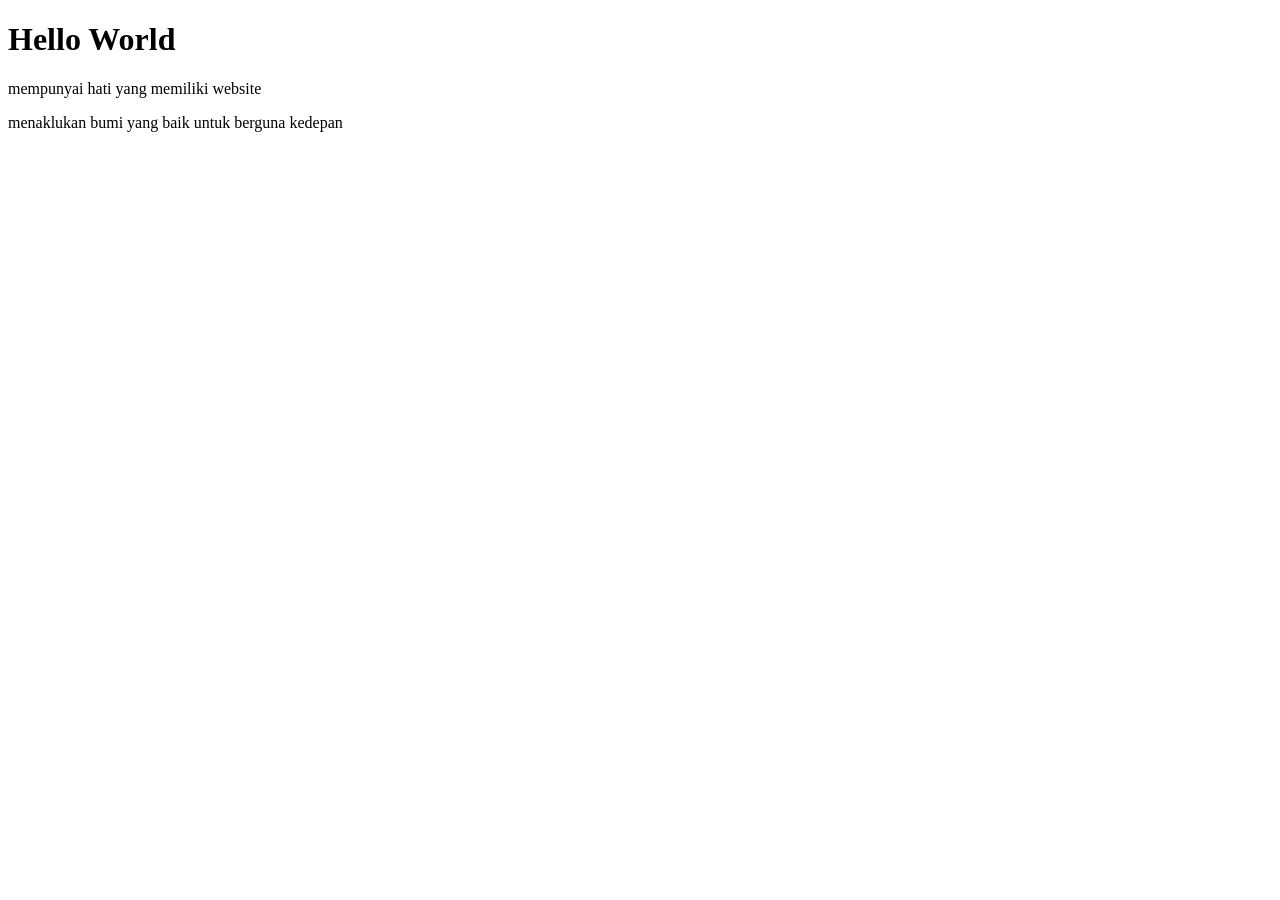
<file: index.html>
<!DOCTYPE html>
<html lang="id">
<head>
  <meta charset="UTF-8">
  <title>Dasar HTML5</title>
</head>
<body>
  <h1>Hello World</h1>
  <p>mempunyai hati yang memiliki website</p>
  <p>menaklukan bumi yang baik untuk berguna kedepan
</file>
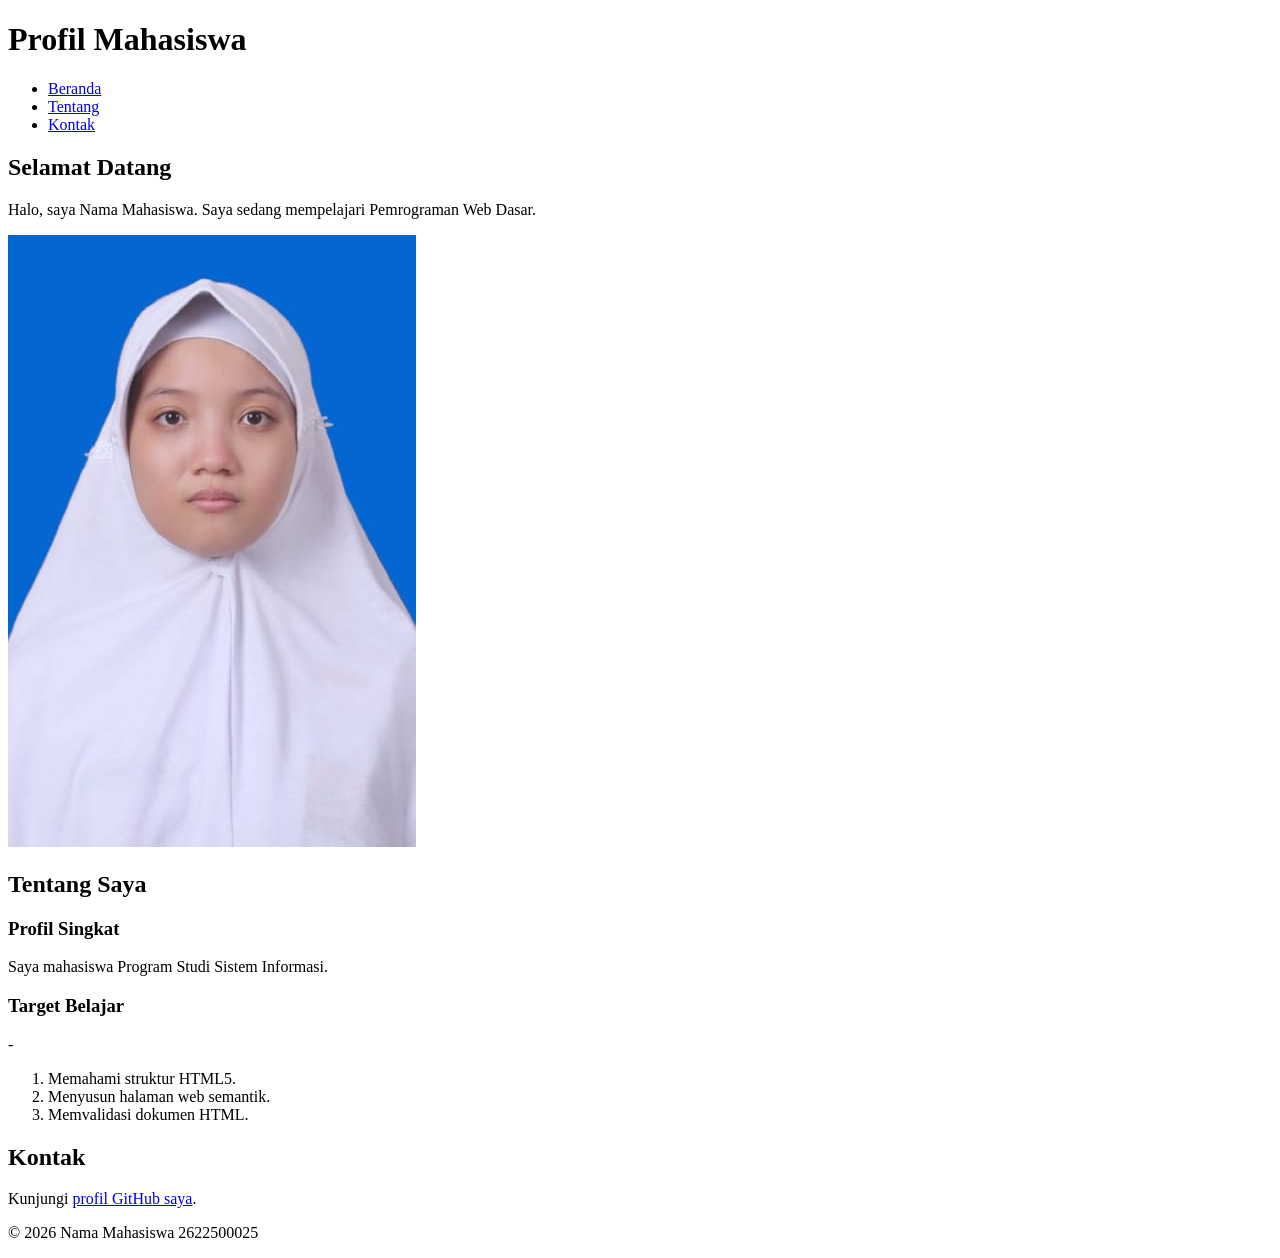
<file: pertemuan-02/index.html>
<!doctype html>
<html lang="id">
  <head>
    <meta charset="UTF-8">
    <meta name="viewport" content="width=device-width, initial-scale=1.0">
    <title>Profil Mahasiswa</title>
  </head>
  <body>
    <header>
      <h1>Profil Mahasiswa</h1>
      <nav>
        <ul>
          <li><a href="#home">Beranda</a></li>
          <li><a href="#about">Tentang</a></li>
          <li><a href="#contact">Kontak</a></li>
        </ul>
      </nav>
    </header>
    <main>
      <section id="home">
        <h2>Selamat Datang</h2>
        <p>
          Halo, saya Nama Mahasiswa. Saya sedang mempelajari Pemrograman Web
          Dasar.
        </p>
        <img src="img/foto-profil.jpeg" alt="nia khoirunnisa">
      </section>
      <section id="about">
        <h2>Tentang Saya</h2>
        <article>
          <h3>Profil Singkat</h3>
          <p>Saya mahasiswa Program Studi Sistem Informasi.</p>
          <h3>Target Belajar</h3>
          -
          <ol>
            <li>Memahami struktur HTML5.</li>
            <li>Menyusun halaman web semantik.</li>
            <li>Memvalidasi dokumen HTML.</li>
          </ol>
        </article>
      </section>
      <section id="contact">
        <h2>Kontak</h2>
        <p>
          Kunjungi
          <a href="https://github.com/niakhoirunnisa001">profil GitHub saya</a>.
        </p>
      </section>
    </main>
    <footer>
      <p>&copy; 2026 Nama Mahasiswa 2622500025</p>
    </footer>
  </body>
</html>
</file>
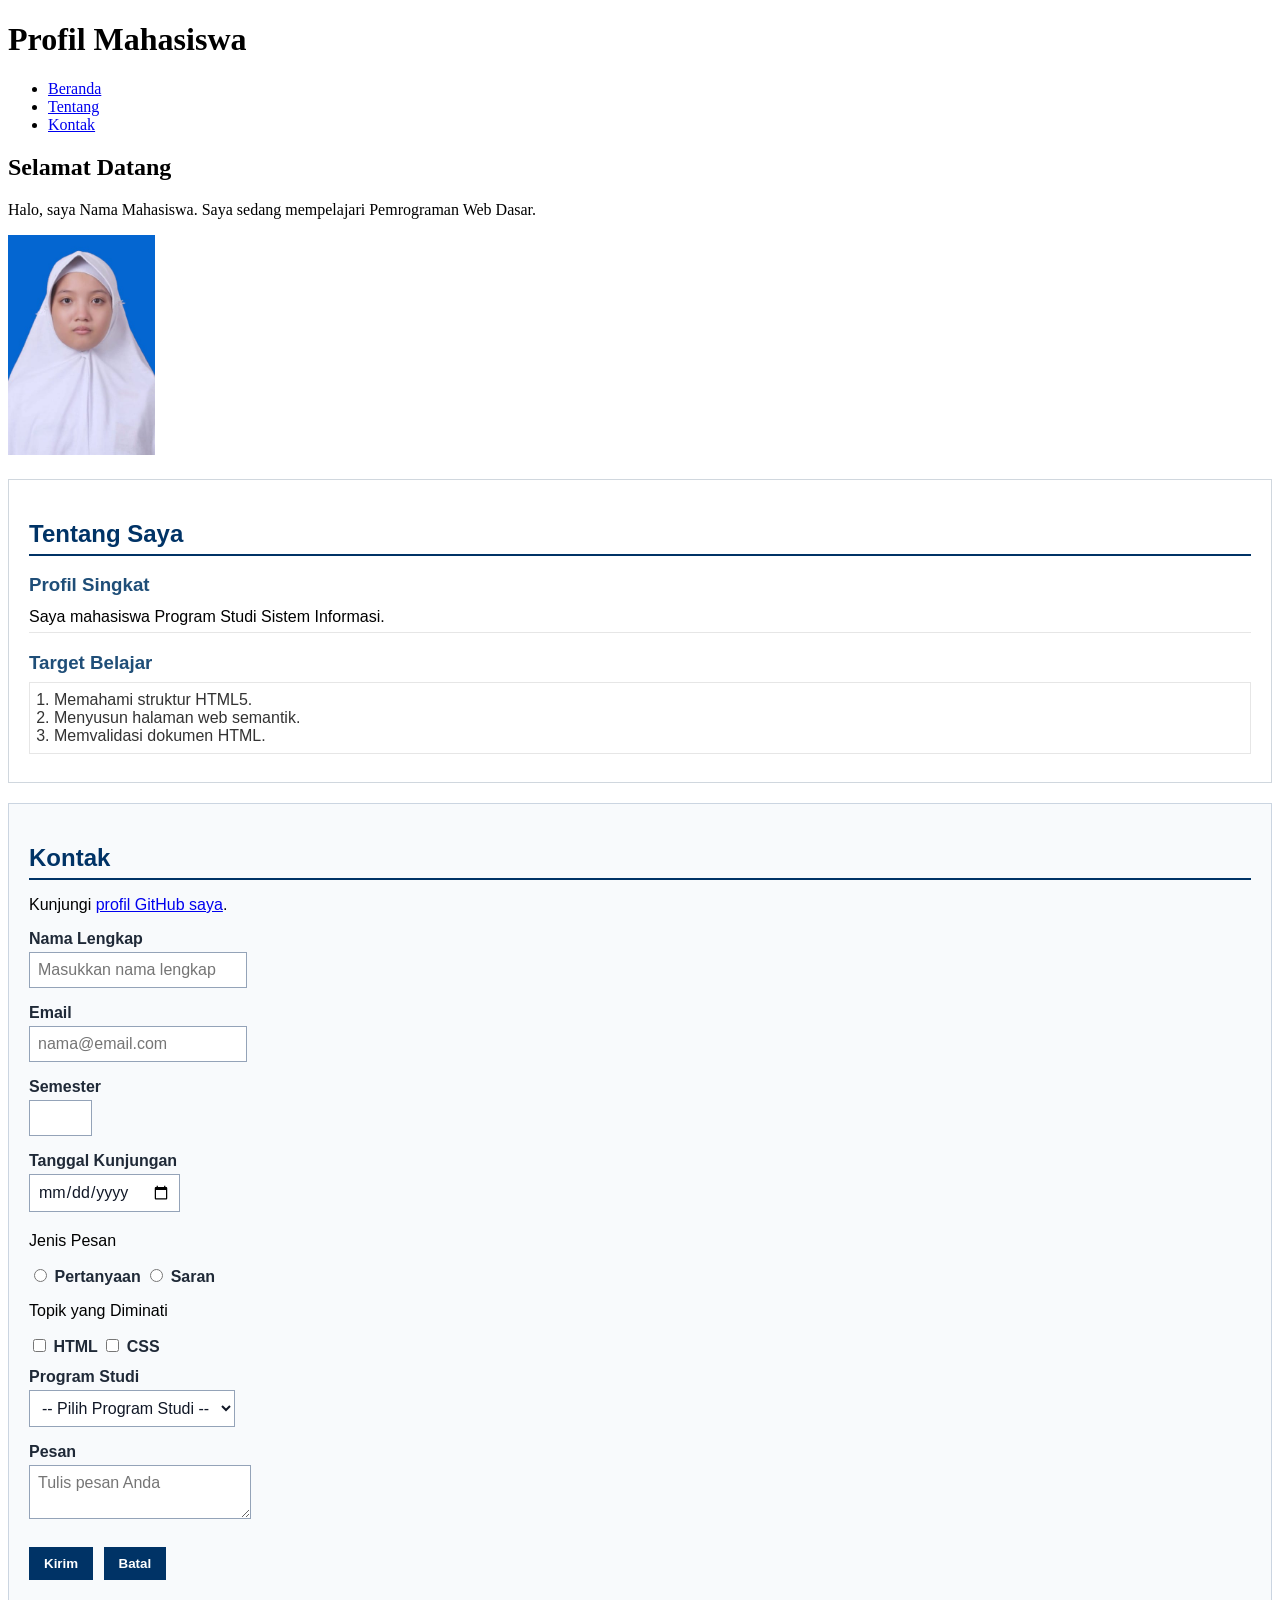
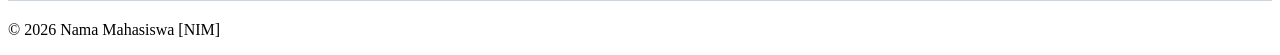
<file: pertemuan-03/index.html>
<!doctype html>
<html lang="id">
  <head>
    <meta charset="UTF-8" />
    <meta name="viewport" content="width=device-width, initial-scale=1.0" />
    <title>Profil Mahasiswa</title>
    <style>
      #about {
        background-color: #ffffff;
        border: 1px solid #d0d7de;
        padding: 20px;
        margin: 20px 0;
        font-family: Arial, sans-serif;
      }
      #about h2 {
        color: #003366;
        border-bottom: 2px solid #003366;
        padding-bottom: 6px;
        margin-bottom: 16px;
      }
      #about h3 {
        color: #1f4e78;
        margin-bottom: 6px;
      }
      #about p {
        margin: 6px 0;
        padding: 6px 0;
        border-bottom: 1px solid #e6e6e6;
      }
      #about ol {
        color: #333333;
        margin: 8px 0;
        padding: 8px 24px;
        border: 1px solid #e6e6e6;
      }
      #contact {
        background-color: #f8fafc;
        border: 1px solid #cbd5e1;
        padding: 20px;
        margin: 20px 0;
        font-family: Arial, sans-serif;
      }
      #contact h2 {
        color: #003366;
        border-bottom: 2px solid #003366;
        padding-bottom: 6px;
        margin-bottom: 16px;
      }
      .form-group {
        margin: 12px 0;
      }
      #contact label {
        color: #1f2937;
        font-weight: bold;
      }
      .input-form {
        background-color: #ffffff;
        color: #111827;
        font-family: Arial, sans-serif;
        font-size: 16px;
        padding: 8px;
        margin: 4px 0;
        border: 1px solid #94a3b8;
      }
      #contact button {
        background-color: #003366;
        color: #ffffff;
        font-weight: bold;
        padding: 8px 14px;
        margin: 8px 6px 0 0;
        border: 1px solid #003366;
      }
    </style>
  </head>
  <body>
    <header>
      <h1>Profil Mahasiswa</h1>
      <nav>
        <ul>
          <li><a href="#home">Beranda</a></li>
          <li><a href="#about">Tentang</a></li>
          <li><a href="#contact">Kontak</a></li>
        </ul>
      </nav>
    </header>
    <main>
      <section id="home">
        <h2>Selamat Datang</h2>
        <p>
          Halo, saya Nama Mahasiswa. Saya sedang mempelajari Pemrograman Web
          Dasar.
        </p>
        <img
          style="height: 220px; width: auto;"
          src="img/foto-profil.jpeg"
          alt="Foto profil Nama Mahasiswa"
        />
      </section>
      <section id="about">
        <h2>Tentang Saya</h2>
        <article>
          <h3>Profil Singkat</h3>
          <p>Saya mahasiswa Program Studi Sistem Informasi.</p>
          <h3>Target Belajar</h3>
          <ol>
            <li>Memahami struktur HTML5.</li>
            <li>Menyusun halaman web semantik.</li>
            <li>Memvalidasi dokumen HTML.</li>
          </ol>
        </article>
      </section>
      <section id="contact">
        <h2>Kontak</h2>
        <p>
          Kunjungi <a href="https://github.com/username">profil GitHub saya</a>.
        </p>
        <form action="index.html" method="get">
          <div class="form-group">
            <label for="nama">Nama Lengkap</label><br />
            <input
              class="input-form"
              type="text"
              id="nama"
              name="nama"
              placeholder="Masukkan nama lengkap"
              minlength="3"
              maxlength="50"
              required
            />
          </div>
          <div class="form-group">
            <label for="email">Email</label><br />
            <input
              class="input-form"
              type="email"
              id="email"
              name="email"
              placeholder="nama@email.com"
              required
            />
          </div>
          <div class="form-group">
            <label for="semester">Semester</label><br />
            <input
              class="input-form"
              type="number"
              id="semester"
              name="semester"
              min="1"
              max="14"
              required
            />
          </div>
          <div class="form-group">
            <label for="tanggal">Tanggal Kunjungan</label><br />
            <input
              class="input-form"
              type="date"
              id="tanggal"
              name="tanggal"
              required
            />
          </div>
          <div class="form-group">
            <p>Jenis Pesan</p>
            <input
              type="radio"
              id="pertanyaan"
              name="jenis_pesan"
              value="pertanyaan"
              required
            />
            <label for="pertanyaan">Pertanyaan</label>
            <input type="radio" id="saran" name="jenis_pesan" value="saran" />
            <label for="saran">Saran</label>
          </div>
          <div class="form-group">
            <p>Topik yang Diminati</p>
            <input type="checkbox" id="minat-html" name="minat" value="HTML" />
            <label for="minat-html">HTML</label>
            <input type="checkbox" id="minat-css" name="minat" value="CSS" />
            <label for="minat-css">CSS</label>
          </div>
          <div class="form-group">
            <label for="prodi">Program Studi</label><br />
            <select class="input-form" id="prodi" name="prodi" required>
              <option value="">-- Pilih Program Studi --</option>
              <option value="SI">Sistem Informasi</option>
              <option value="TI">Teknik Informatika</option>
            </select>
          </div>
          <div class="form-group">
            <label for="pesan">Pesan</label><br />
            <textarea
              class="input-form"
              id="pesan"
              name="pesan"
              maxlength="300"
              placeholder="Tulis pesan Anda"
              required
            ></textarea>
          </div>
          <button type="submit">Kirim</button>
          <button type="reset">Batal</button>
        </form>
      </section>
    </main>
    <footer>
      <p>&copy; 2026 Nama Mahasiswa [NIM]</p>
    </footer>
  </body>
</html>
</file>
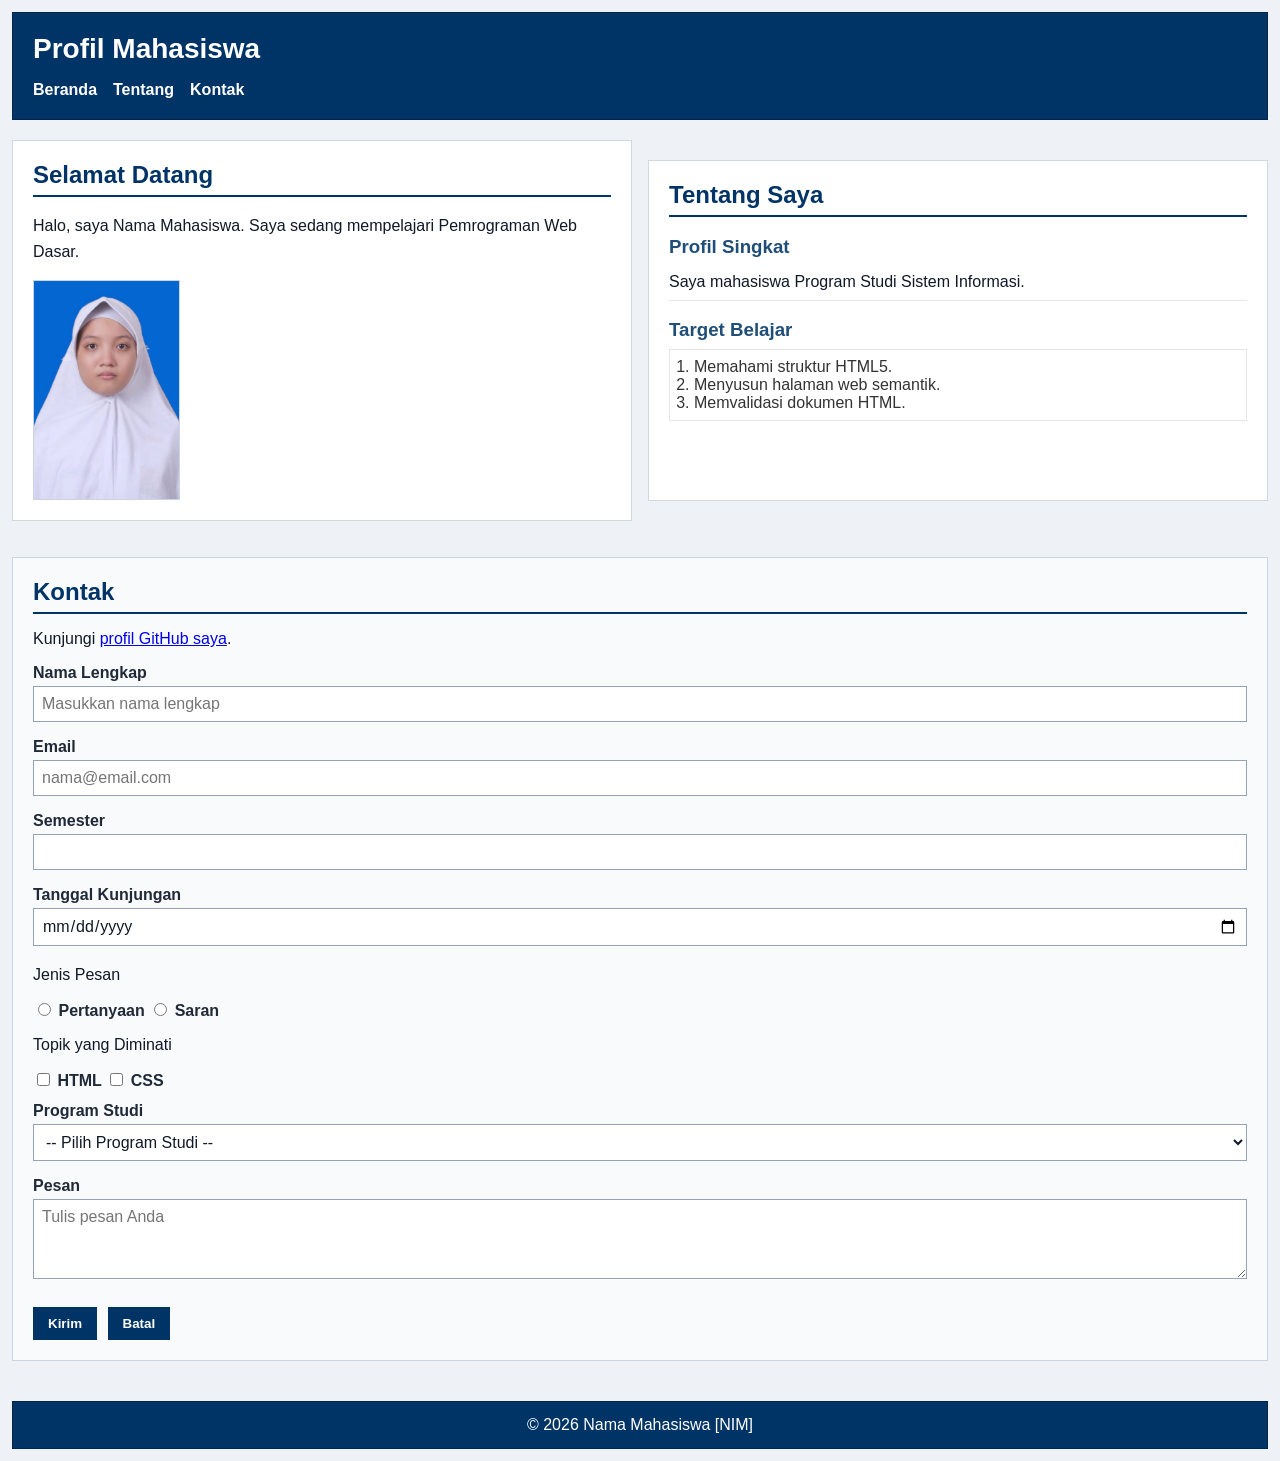
<file: pertemuan-04/index.html>
<!doctype html>
<html lang="id">
  <head>
    <meta charset="UTF-8" />
    <meta name="viewport" content="width=device-width, initial-scale=1.0" />
    <title>Profil Mahasiswa</title>
    <link rel="stylesheet" href="style.css" type="text/css" />
  </head>
  <body>
    <header>
      <h1>Profil Mahasiswa</h1>
      <nav id="navMenu">
        <ul>
          <li><a href="#home">Beranda</a></li>
          <li><a href="#about">Tentang</a></li>
          <li><a href="#contact">Kontak</a></li>
        </ul>
      </nav>
    </header>
    <main>
      <section id="home">
        <h2>Selamat Datang</h2>
        <p>
          Halo, saya Nama Mahasiswa. Saya sedang mempelajari Pemrograman Web
          Dasar.
        </p>
        <img
          style="height: 220px; width: auto"
          src="img/foto-profil.jpeg"
          alt="Foto profil Nama Mahasiswa"
        />
      </section>
      <section id="about">
        <h2>Tentang Saya</h2>
        <article>
          <h3>Profil Singkat</h3>
          <p>Saya mahasiswa Program Studi Sistem Informasi.</p>
          <h3>Target Belajar</h3>
          <ol>
            <li>Memahami struktur HTML5.</li>
            <li>Menyusun halaman web semantik.</li>
            <li>Memvalidasi dokumen HTML.</li>
          </ol>
        </article>
      </section>
      <section id="contact">
        <h2>Kontak</h2>
        <p>
          Kunjungi <a href="https://github.com/username">profil GitHub saya</a>.
        </p>
        <form action="index.html" method="get">
          <div class="form-group">
            <label for="nama">Nama Lengkap</label><br />
            <input
              class="input-form"
              type="text"
              id="nama"
              name="nama"
              placeholder="Masukkan nama lengkap"
              minlength="3"
              maxlength="50"
              required
            />
          </div>
          <div class="form-group">
            <label for="email">Email</label><br />
            <input
              class="input-form"
              type="email"
              id="email"
              name="email"
              placeholder="nama@email.com"
              required
            />
          </div>
          <div class="form-group">
            <label for="semester">Semester</label><br />
            <input
              class="input-form"
              type="number"
              id="semester"
              name="semester"
              min="1"
              max="14"
              required
            />
          </div>
          <div class="form-group">
            <label for="tanggal">Tanggal Kunjungan</label><br />
            <input
              class="input-form"
              type="date"
              id="tanggal"
              name="tanggal"
              required
            />
          </div>
          <div class="form-group">
            <p>Jenis Pesan</p>
            <input
              type="radio"
              id="pertanyaan"
              name="jenis_pesan"
              value="pertanyaan"
              required
            />
            <label for="pertanyaan">Pertanyaan</label>
            <input type="radio" id="saran" name="jenis_pesan" value="saran" />
            <label for="saran">Saran</label>
          </div>
          <div class="form-group">
            <p>Topik yang Diminati</p>
            <input type="checkbox" id="minat-html" name="minat" value="HTML" />
            <label for="minat-html">HTML</label>
            <input type="checkbox" id="minat-css" name="minat" value="CSS" />
            <label for="minat-css">CSS</label>
          </div>
          <div class="form-group">
            <label for="prodi">Program Studi</label><br />
            <select class="input-form" id="prodi" name="prodi" required>
              <option value="">-- Pilih Program Studi --</option>
              <option value="SI">Sistem Informasi</option>
              <option value="TI">Teknik Informatika</option>
            </select>
          </div>
          <div class="form-group">
            <label for="pesan">Pesan</label><br />
            <textarea
              class="input-form"
              id="pesan"
              name="pesan"
              maxlength="300"
              placeholder="Tulis pesan Anda"
              required
            ></textarea>
          </div>
          <button type="submit">Kirim</button>
          <button type="reset">Batal</button>
        </form>
      </section>
    </main>
    <footer>
      <p>&copy; 2026 Nama Mahasiswa [NIM]</p>
    </footer>
  </body>
</html>
</file>
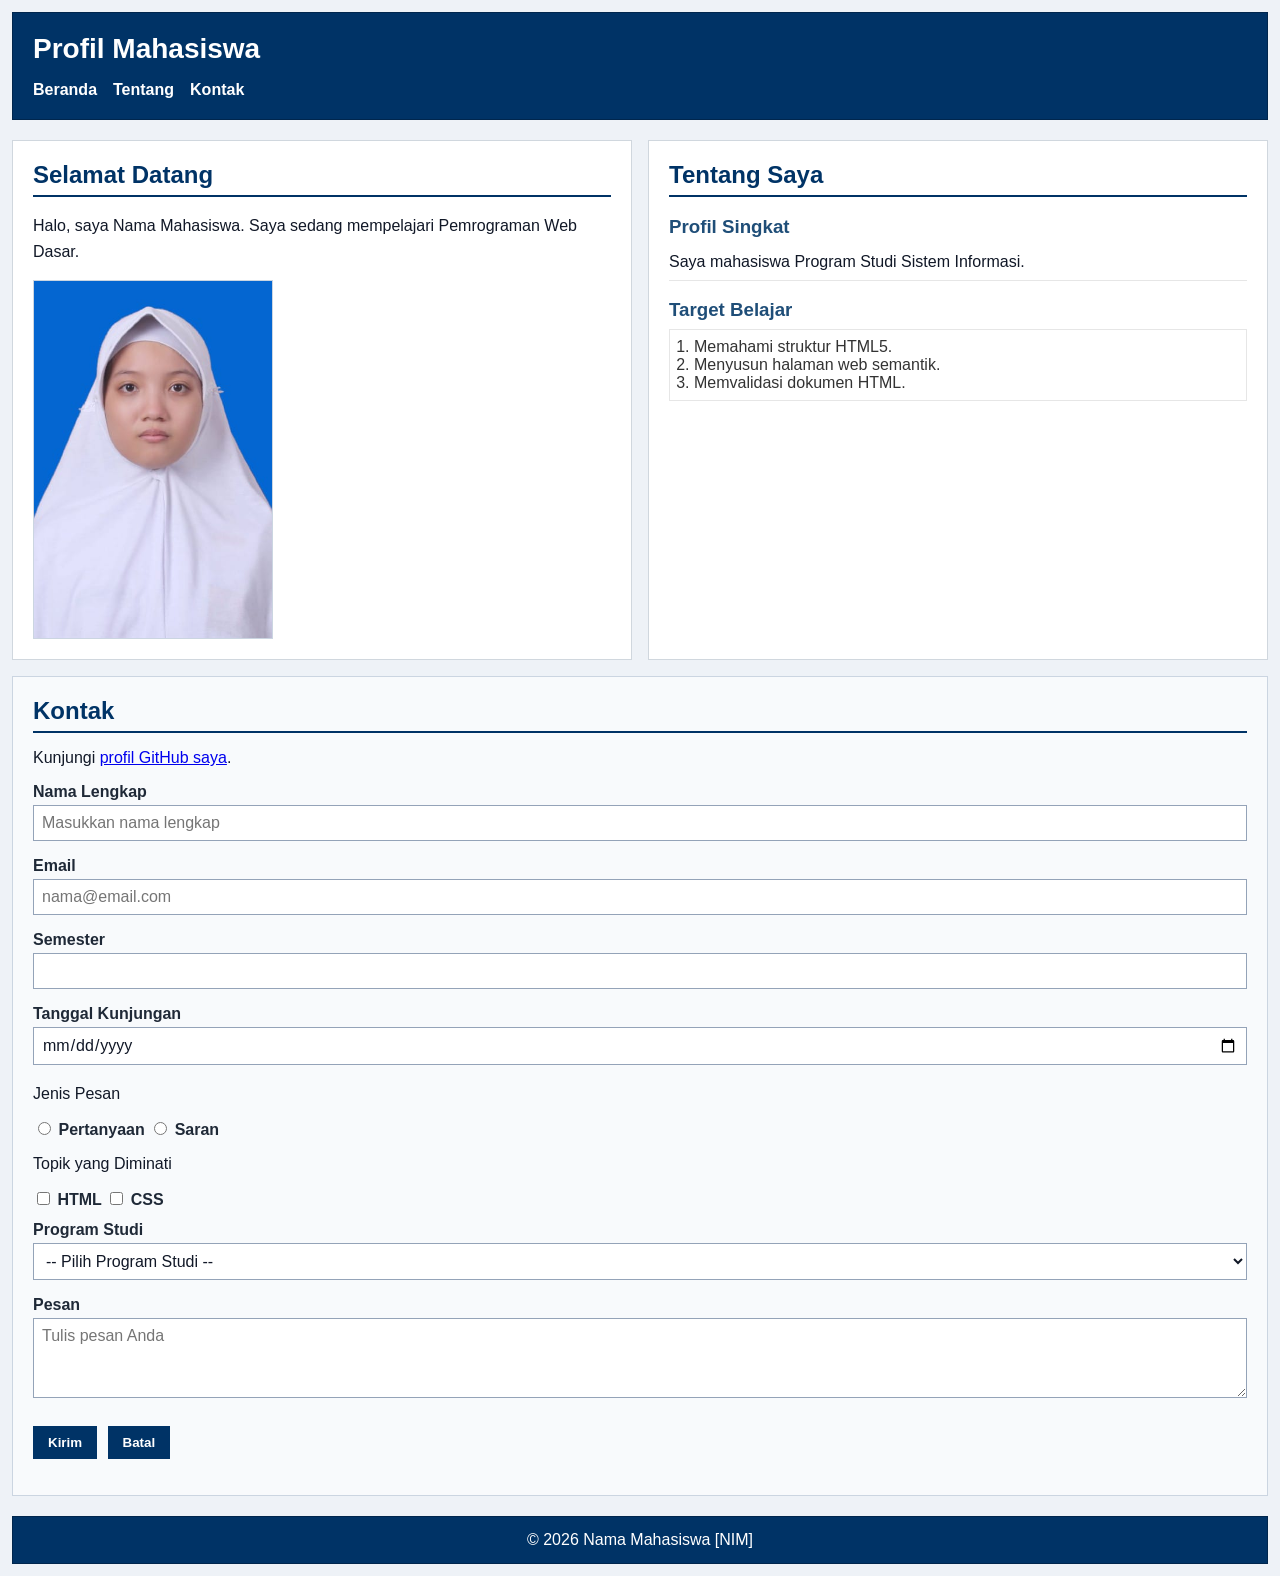
<file: pertemuan-05/index.html>
<!doctype html>
<html lang="id">
  <head>
    <meta charset="UTF-8" />
    <meta name="viewport" content="width=device-width, initial-scale=1.0" />
    <title>Profil Mahasiswa</title>
    <link rel="stylesheet" href="style.css" />
  </head>
  <body>
    <header>
      <div class="header-top">
        <h1>Profil Mahasiswa</h1>
        <button
          class="nav-toggle"
          id="navToggle"
          type="button"
          aria-label="Buka navigasi"
          aria-controls="navMenu"
          aria-expanded="false"
        >
          &#9776;
        </button>
      </div>
      <nav>
        <ul id="navMenu">
          <li><a href="#home">Beranda</a></li>
          <li><a href="#about">Tentang</a></li>
          <li><a href="#contact">Kontak</a></li>
        </ul>
      </nav>
    </header>
    <main>
      <section id="home">
        <h2>Selamat Datang</h2>
        <p>
          Halo, saya Nama Mahasiswa. Saya sedang mempelajari Pemrograman Web
          Dasar.
        </p>
        <img src="img/foto-profil.jpeg" alt="Foto profil Nama Mahasiswa" />
      </section>
      <section id="about">
        <h2>Tentang Saya</h2>
        <article>
          <h3>Profil Singkat</h3>
          <p>Saya mahasiswa Program Studi Sistem Informasi.</p>
          <h3>Target Belajar</h3>
          <ol>
            <li>Memahami struktur HTML5.</li>
            <li>Menyusun halaman web semantik.</li>
            <li>Memvalidasi dokumen HTML.</li>
          </ol>
        </article>
      </section>
      <section id="contact">
        <h2>Kontak</h2>
        <p>
          Kunjungi
          <a href="https://github.com/username">profil GitHub saya</a>.
        </p>
        <form id="contactForm" action="index.html" method="get" novalidate>
          <div class="form-group">
            <label for="nama">Nama Lengkap</label><br />
            <input
              class="input-form"
              type="text"
              id="nama"
              name="nama"
              placeholder="Masukkan nama lengkap"
              minlength="3"
              maxlength="50"
              required
            />
          </div>
          <div class="form-group">
            <label for="email">Email</label><br />
            <input
              class="input-form"
              type="email"
              id="email"
              name="email"
              placeholder="nama@email.com"
              required
            />
          </div>
          <div class="form-group">
            <label for="semester">Semester</label><br />
            <input
              class="input-form"
              type="number"
              id="semester"
              name="semester"
              min="1"
              max="14"
              required
            />
          </div>
          <div class="form-group">
            <label for="tanggal">Tanggal Kunjungan</label><br />
            <input
              class="input-form"
              type="date"
              id="tanggal"
              name="tanggal"
              required
            />
          </div>
          <div class="form-group">
            <p>Jenis Pesan</p>
            <input
              type="radio"
              id="pertanyaan"
              name="jenis_pesan"
              value="pertanyaan"
              required
            />
            <label for="pertanyaan">Pertanyaan</label>
            <input type="radio" id="saran" name="jenis_pesan" value="saran" />
            <label for="saran">Saran</label>
          </div>
          <div class="form-group">
            <p>Topik yang Diminati</p>
            <input type="checkbox" id="minat-html" name="minat" value="HTML" />
            <label for="minat-html">HTML</label>
            <input type="checkbox" id="minat-css" name="minat" value="CSS" />
            <label for="minat-css">CSS</label>
          </div>
          <div class="form-group">
            <label for="prodi">Program Studi</label><br />
            <select class="input-form" id="prodi" name="prodi" required>
              <option value="">-- Pilih Program Studi --</option>
              <option value="SI">Sistem Informasi</option>
              <option value="TI">Teknik Informatika</option>
            </select>
          </div>
          <div class="form-group">
            <label for="pesan">Pesan</label><br />
            <textarea
              class="input-form"
              id="pesan"
              name="pesan"
              maxlength="300"
              placeholder="Tulis pesan Anda"
              required
            ></textarea>
          </div>
          <button type="submit">Kirim</button>
          <button type="reset">Batal</button>
          <p id="formFeedback"></p>
        </form>
      </section>
    </main>
    <footer>
      <p>&copy; 2026 Nama Mahasiswa [NIM]</p>
    </footer>
    <script src="script.js"></script>
  </body>
</html>
</file>
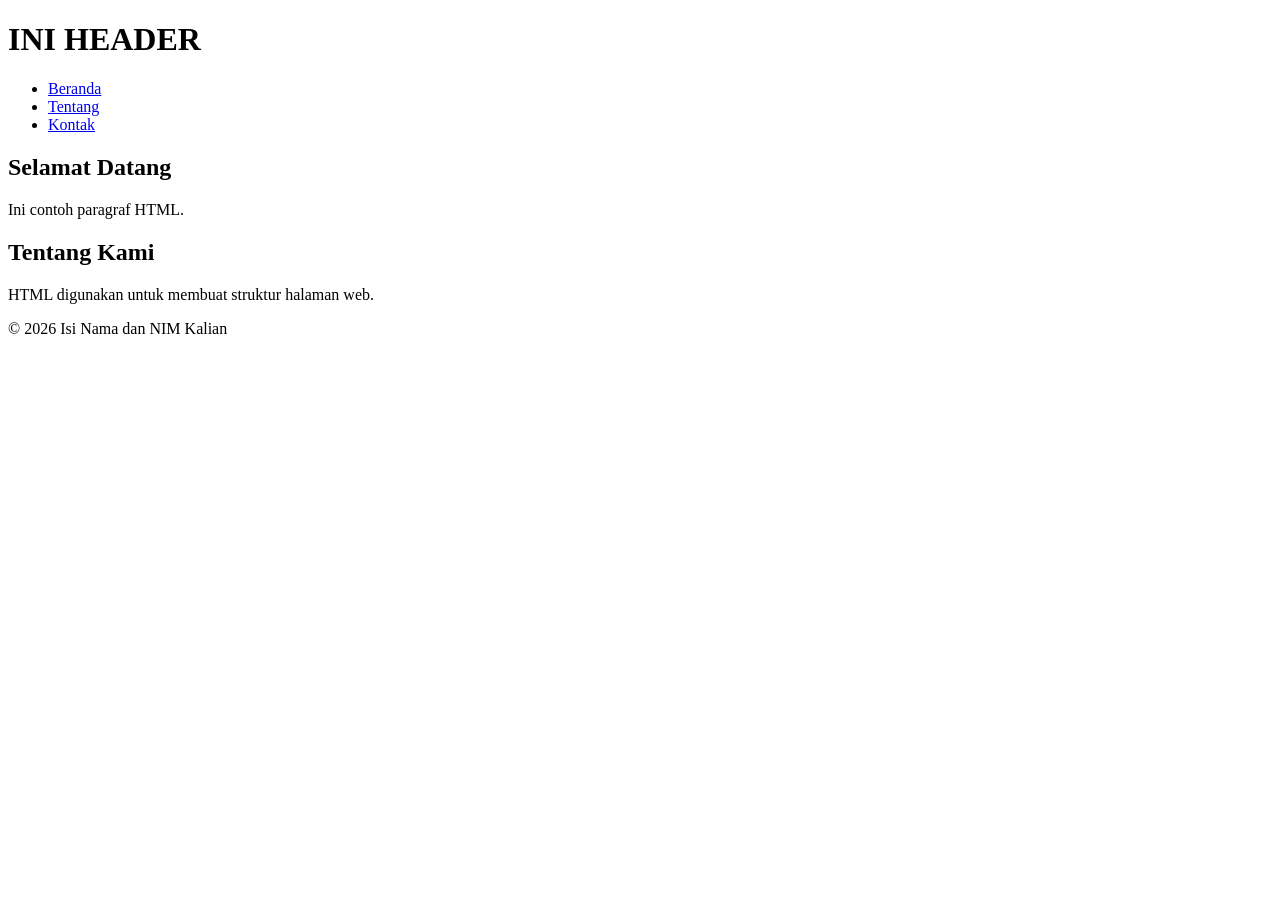
<file: pertemuan-02/emmet.html>
<!doctype html>
<html lang="id">
  <head>
    <meta charset="UTF-8" />
    <meta name="viewport" content="width=device-width, initial-scale=1.0" />
    <title>Judul Halaman</title>
  </head>
  <body>
    <header>
      <h1>INI HEADER</h1>
      <nav>
        <ul>
          <li>
            <a href="#Home">Beranda</a>
          </li>
          <li>
            <a href="#About">Tentang</a>
          </li>
          <li>
            <a href="#Contact">Kontak</a>
          </li>
        </ul>
      </nav>
    </header>
    <main>
      <section id="home">
        <h2>Selamat Datang</h2>
        <p>Ini contoh paragraf HTML.</p>
      </section>
      <section id="about">
        <h2>Tentang Kami</h2>
        <p>HTML digunakan untuk membuat struktur halaman web.</p>
      </section>
    </main>
    <footer>
      <p>&copy; 2026 Isi Nama dan NIM Kalian</p>
    </footer>
  </body>
</html>
</file>
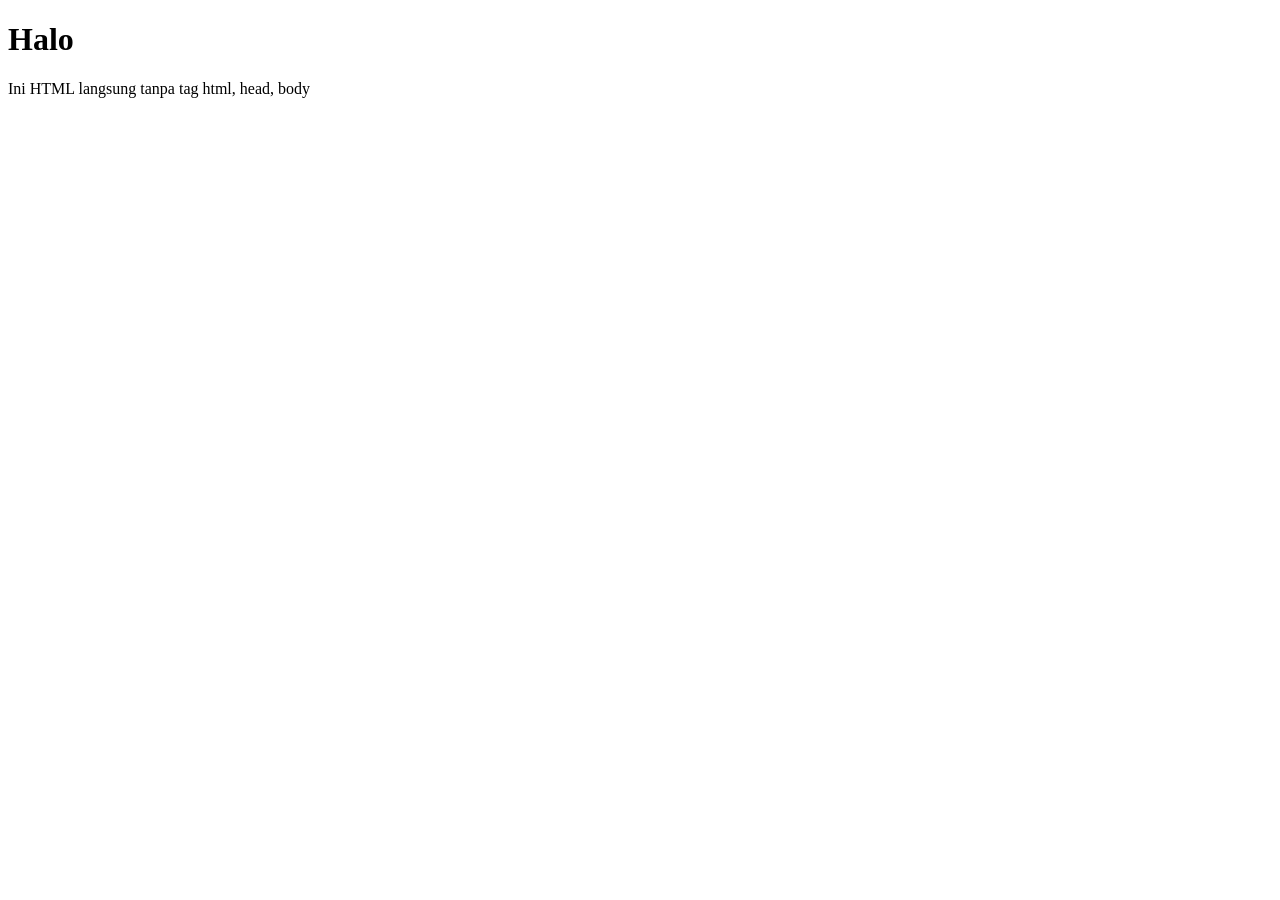
<file: pertemuan-02/taklengkap.html>
<!doctype html>
<!doctype html>
<html lang="en">
  <head>
    <meta charset="UTF-8" />
    <meta name="viewport" content="width=device-width, initial-scale=1.0" />
    <title>Document</title>
  </head>
  <body>
    <h1>Halo</h1>
    <p>Ini HTML langsung tanpa tag html, head, body</p>
  </body>
</html>
</file>
<file: pertemuan-04/style.css>
* {
  box-sizing: border-box;
}
body {
  margin: 0;
  padding: 12px;
  font-family: Arial, sans-serif;
  color: #111827;
  background-color: #eef2f7;
}
/* Header */
header {
  background-color: #003366;
  color: #ffffff;
  padding: 20px;
  margin-bottom: 20px;
  border: 1px solid #00264d;
}
header h1 {
  margin: 0 0 16px;
  font-size: 28px;
}
section {
  width: 100%;
}

nav ul {
  display: flex;
  flex-direction: column;
  justify-content: flex-start;
  align-items: flex-start;
  gap: 8px;
  margin: 0;
  padding: 0;
  list-style: none;
}
nav a {
  color: #ffffff;
  font-weight: bold;
  text-decoration: none;
}

main {
  display: grid;
  grid-template-columns: 1fr;
  gap: 16px;
}

#home {
  background-color: #ffffff;
  border: 1px solid #d0d7de;
  padding: 20px;
  margin: 0;
}

#home h2 {
  color: #003366;
  border-bottom: 2px solid #003366;
  padding-bottom: 6px;
  margin-top: 0;
  margin-bottom: 16px;
}
#home p {
  line-height: 1.6;
  margin: 0 0 16px;
}
#home img {
  display: block;
  width: 240px;
  max-width: 100%;
  height: auto;
  border: 1px solid #cbd5e1;
}
#about {
  margin: 0;
}
#about h2 {
  margin-top: 0;
}
#about p {
  line-height: 1.5;
}

#contact {
  margin: 0;
  grid-column: 1 / -1;
}
#contact h2 {
  margin-top: 0;
}
.input-form {
  width: 100%;
  max-width: 100%;
}
#contact textarea {
  min-height: 80px;
  resize: vertical;
}
#contact button {
  cursor: pointer;
}

/* Footer */
footer {
  background-color: #003366;
  color: #ffffff;
  text-align: center;
  padding: 14px 20px;
  margin-top: 20px;
  border: 1px solid #00264d;
}
footer p {
  margin: 0;
}

#about {
  background-color: #ffffff;
  border: 1px solid #d0d7de;
  padding: 20px;
  margin: 20px 0;
  font-family: Arial, sans-serif;
}
#about h2 {
  color: #003366;
  border-bottom: 2px solid #003366;
  padding-bottom: 6px;
  margin-bottom: 16px;
}
#about h3 {
  color: #1f4e78;
  margin-bottom: 6px;
}
#about p {
  margin: 6px 0;
  padding: 6px 0;
  border-bottom: 1px solid #e6e6e6;
}
#about ol {
  color: #333333;
  margin: 8px 0;
  padding: 8px 24px;
  border: 1px solid #e6e6e6;
}
#contact {
  background-color: #f8fafc;
  border: 1px solid #cbd5e1;
  padding: 20px;
  margin: 20px 0;
  font-family: Arial, sans-serif;
}
#contact h2 {
  color: #003366;
  border-bottom: 2px solid #003366;
  padding-bottom: 6px;
  margin-bottom: 16px;
}
.form-group {
  margin: 12px 0;
}
#contact label {
  color: #1f2937;
  font-weight: bold;
}
.input-form {
  background-color: #ffffff;
  color: #111827;
  font-family: Arial, sans-serif;
  font-size: 16px;
  padding: 8px;
  margin: 4px 0;
  border: 1px solid #94a3b8;
}
#contact button {
  background-color: #003366;
  color: #ffffff;
  font-weight: bold;
  padding: 8px 14px;
  margin: 8px 6px 0 0;
  border: 1px solid #003366;
}
@media (min-width: 768px) {
  /* aturan CSS untuk viewport dengan lebar minimal 768px */
  main {
    grid-template-columns: 1fr 1fr;
  }
  nav ul {
    flex-direction: row;
    justify-content: flex-start;
    align-items: center;
    gap: 16px;
  }
  #contact {
    grid-column: 1 / -1;
  }
}
</file>
<file: pertemuan-05/style.css>
* {
  box-sizing: border-box;
}
body {
  margin: 0;
  padding: 12px;
  font-family: Arial, sans-serif;
  color: #111827;
  background-color: #eef2f7;
}
/* Header */
header {
  background-color: #003366;
  color: #ffffff;
  padding: 20px;
  margin-bottom: 20px;
  border: 1px solid #00264d;
}
header h1 {
  margin: 0;
  font-size: 28px;
}
.header-top {
  display: flex;
  justify-content: space-between;
  align-items: center;
}
#navMenu {
  display: none;
}
#navMenu.nav-open {
  display: flex;
  flex-direction: column;
  margin-top: 16px;
}
.nav-toggle {
  display: block;
  border: none;
  background: transparent;
  color: #ffffff;
  font-size: 1.8rem;
  line-height: 1;
  cursor: pointer;
}
/* Navigasi */
nav ul {
  display: flex;
  flex-direction: column;
  justify-content: flex-start;
  align-items: flex-start;
  gap: 12px;
  margin: 0;
  padding: 0;
  list-style: none;
}
nav a {
  color: #ffffff;
  font-weight: bold;
  text-decoration: none;
}
/* Layout utama */
main {
  display: grid;
  grid-template-columns: 1fr;
  gap: 16px;
}
section {
  width: 100%;
}
/* Bagian Home */
#home {
  background-color: #ffffff;
  border: 1px solid #d0d7de;
  padding: 20px;
  margin: 0;
}
#home h2 {
  color: #003366;
  border-bottom: 2px solid #003366;
  padding-bottom: 6px;
  margin-top: 0;
  margin-bottom: 16px;
}
#home p {
  line-height: 1.6;
  margin: 0 0 16px;
}
#home img {
  display: block;
  width: 240px;
  max-width: 100%;
  height: auto;
  border: 1px solid #cbd5e1;
}
/* Bagian Tentang */
#about {
  background-color: #ffffff;
  border: 1px solid #d0d7de;
  padding: 20px;
  margin: 0;
}
#about h2 {
  color: #003366;
  border-bottom: 2px solid #003366;
  padding-bottom: 6px;
  margin-top: 0;
  margin-bottom: 16px;
}
#about h3 {
  color: #1f4e78;
  margin-bottom: 6px;
}
#about p {
  margin: 6px 0;
  padding: 6px 0;
  border-bottom: 1px solid #e6e6e6;
  line-height: 1.5;
}
#about ol {
  color: #333333;
  margin: 8px 0;
  padding: 8px 24px;
  border: 1px solid #e6e6e6;
}
/* Bagian Kontak */
#contact {
  background-color: #f8fafc;
  border: 1px solid #cbd5e1;
  padding: 20px;
  margin: 0;
}
#contact h2 {
  color: #003366;
  border-bottom: 2px solid #003366;
  padding-bottom: 6px;
  margin-top: 0;
  margin-bottom: 16px;
}
.form-group {
  margin: 12px 0;
}
#contact label {
  color: #1f2937;
  font-weight: bold;
}
.input-form {
  width: 100%;
  max-width: 100%;
  background-color: #ffffff;
  color: #111827;
  font-family: Arial, sans-serif;
  font-size: 16px;
  padding: 8px;
  margin: 4px 0;
  border: 1px solid #94a3b8;
}
#contact textarea {
  min-height: 80px;
  resize: vertical;
}
#contact button {
  background-color: #003366;
  color: #ffffff;
  font-weight: bold;
  padding: 8px 14px;
  margin: 8px 6px 0 0;
  border: 1px solid #003366;
  cursor: pointer;
}
/* Footer */
footer {
  background-color: #003366;
  color: #ffffff;
  text-align: center;
  padding: 14px 20px;
  margin-top: 20px;
  border: 1px solid #00264d;
}
footer p {
  margin: 0;
}
.form-feedback-error {
  color: #c62828;
}
.form-feedback-success {
  color: #2e7d32;
}
/* Layout untuk viewport yang lebih lebar */
@media (min-width: 768px) {
  nav {
    margin-top: 16px;
  }
  nav ul {
    flex-direction: row;
    justify-content: flex-start;
    align-items: center;
    gap: 16px;
  }
  main {
    grid-template-columns: 1fr 1fr;
  }
  #contact {
    grid-column: 1 / -1;
  }
  #navMenu {
    display: flex;
    flex-direction: row;
  }
  .nav-toggle {
    display: none;
  }
}
</file>
